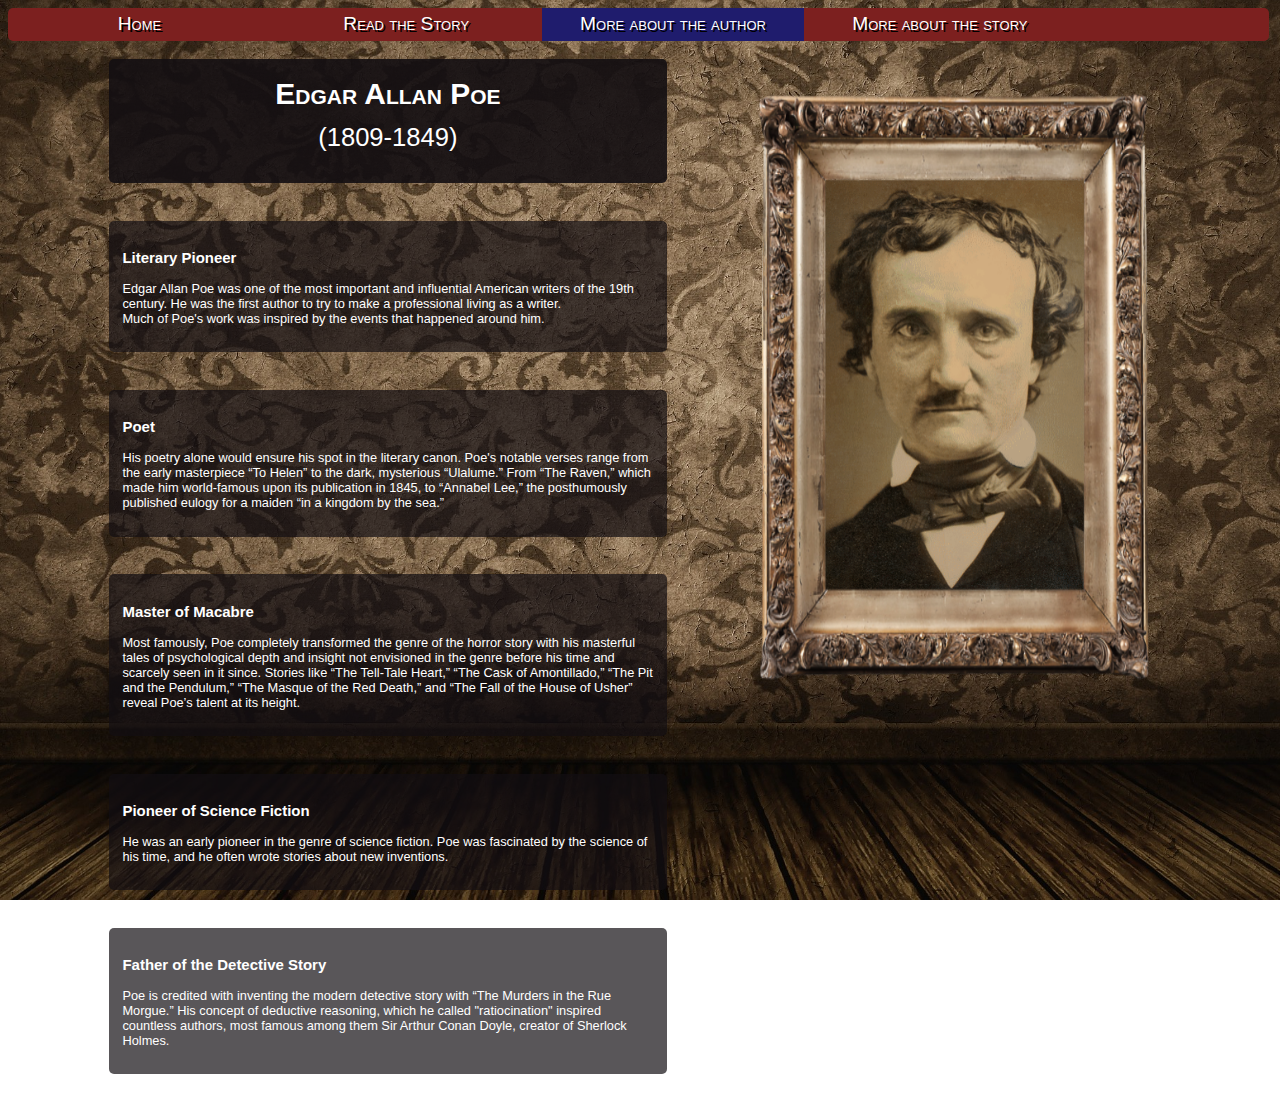
<file: Author.html>
<!doctype html>
<html class="author">
<head>
	<title>More About the Author</title>
	<meta http-equiv="Content-Type" content="text/html;charset=utf-8" />
	<link href="style.css" type="text/css" rel="stylesheet" />
	<script type="text/javascript" src="https://ajax.googleapis.com/ajax/libs/jquery/3.2.1/jquery.min.js"></script>	
</head>
<body class='autor'>
	<header>
		<nav>
		<!--main navigation bar-->
			<ul>
				<li id="Nav_home" class="n_active"><a class="Nav_home" href="index.html">Home</a></li>
				<li id="Nav_story" class="n_active"><a class="Nav_story"  href="story.html">Read the Story</a></li>
				<li id="Nav_author" class="n_active"><a class="Nav_author" href="Author.html">More about the author</a></li>
				<li id="Nav_more" class="n_active"><a class="Nav_more" href="more.html">More about the story</a></li>
			</ul>
		</nav>	
	</header>	
	<img id="poePic" src="images/poe.gif" alt="Edgar Allan Poe portrait">
	<img id="old_frame" src="images/portrait.png" alt="old frame">
		
	<div id="Biography">
	<!--the text informationabout the author-->
		<div class="author_block" id="author_title">
			<h3>Edgar Allan Poe</h3>
			<p>(1809-1849)</p>
		</div>
		
		<div class="author_block" id="literary_pioneer">
			<h3>Literary Pioneer</h3>
				<p>	
					Edgar Allan Poe was one of the most important and influential American writers of the 19th century. He was the first author to try to make a professional living as a writer.<br>
					Much of Poe's work was inspired by the events that happened around him.
				</p>
		</div>
		<div class="author_block" id="poet">
			<h3>Poet</h3>
				<p>
					His poetry alone would ensure his spot in the literary canon. Poe's notable verses range from the early masterpiece “To Helen” to the dark, mysterious “Ulalume.” From “The Raven,” which made him world-famous upon its publication in 1845, to “Annabel Lee,” the posthumously published eulogy for a maiden “in a kingdom by the sea.”
				</p>
		</div>
		<div class="author_block" id="Master">
			<h3>Master of Macabre</h3>
				<p>
					Most famously, Poe completely transformed the genre of the horror story with his masterful tales of psychological depth and insight not envisioned in the genre before his time and scarcely seen in it since. Stories like “The Tell-Tale Heart,” “The Cask of Amontillado,” “The Pit and the Pendulum,” “The Masque of the Red Death,” and “The Fall of the House of Usher” reveal Poe’s talent at its height.
				</p>
		</div>
		<div class="author_block" id="Pioneer">
			<h3>Pioneer of Science Fiction</h3>
			<p>
				He was an early pioneer in the genre of science fiction. Poe was fascinated by the science of his time, and he often wrote stories about new inventions.
			</p>
		</div>
		<div class="author_block" id="Father">
			<h3>Father of the Detective Story</h3>
				<p>
					Poe is credited with inventing the modern detective story with “The Murders in the Rue Morgue.” His concept of deductive reasoning, which he called "ratiocination" inspired countless authors, most famous among them Sir Arthur Conan Doyle, creator of Sherlock Holmes.
				</p>
		</div>
	</div>
	<script type="text/javascript" src="script.js"> </script>

</body>
</html>
</file>
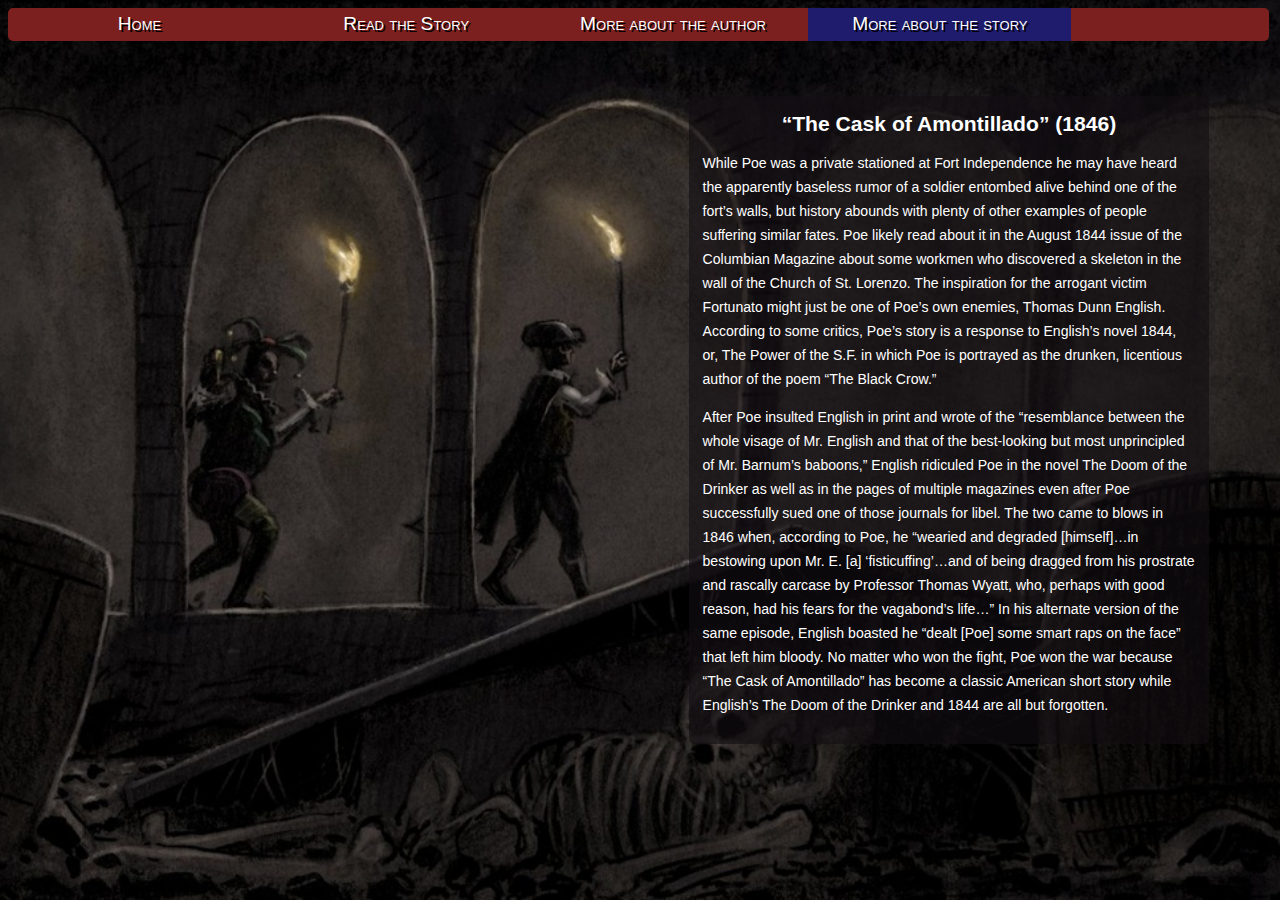
<file: more.html>
<!doctype html>
<html>
<head>
	<title>More About the Story</title>
	<meta http-equiv="Content-Type" content="text/html;charset=utf-8" />
	<link href="style.css" type="text/css" rel="stylesheet" />
	<script type="text/javascript" src="https://ajax.googleapis.com/ajax/libs/jquery/3.2.1/jquery.min.js"></script>	
</head>
<body class='more'>
	<header id="more_header">	
		<nav>
		<!--main navigation bar-->
			<ul>
				<li id="Nav_home" class="n_active"><a class="Nav_home" href="index.html">Home</a></li>
				<li id="Nav_story" class="n_active"><a class="Nav_story"  href="story.html">Read the Story</a></li>
				<li id="Nav_author" class="n_active"><a class="Nav_author" href="Author.html">More about the author</a></li>
				<li id="Nav_more" class="n_active"><a class="Nav_more" href="more.html">More about the story</a></li>
			</ul>
		</nav>
	</header>
	<div id="more_text">
	<!--Text information about the story-->
		<h2>“The Cask of Amontillado” (1846)</h2>
		<p>
			While Poe was a private stationed at Fort Independence he may have heard the apparently baseless rumor of a soldier entombed alive behind one of the fort’s walls, but history abounds with plenty of other examples of people suffering similar fates. Poe likely read about it in the August 1844 issue of the Columbian Magazine about some workmen who discovered a skeleton in the wall of the Church of St. Lorenzo. The inspiration for the arrogant victim Fortunato might just be one of Poe’s own enemies, Thomas Dunn English. According to some critics, Poe’s story is a response to English’s novel 1844, or, The Power of the S.F. in which Poe is portrayed as the drunken, licentious author of the poem “The Black Crow.” 
		</p>
		<p>
			After Poe insulted English in print and wrote of the “resemblance between the whole visage of Mr. English and that of the best-looking but most unprincipled of Mr. Barnum’s baboons,” English ridiculed Poe in the novel The Doom of the Drinker as well as in the pages of multiple magazines even after Poe successfully sued one of those journals for libel. The two came to blows in 1846 when, according to Poe, he “wearied and degraded [himself]…in bestowing upon Mr. E. [a] ‘fisticuffing’…and of being dragged from his prostrate and rascally carcase by Professor Thomas Wyatt, who, perhaps with good reason, had his fears for the vagabond’s life…” In his alternate version of the same episode, English boasted he “dealt [Poe] some smart raps on the face” that left him bloody. No matter who won the fight, Poe won the war because “The Cask of Amontillado” has become a classic American short story while English’s The Doom of the Drinker and 1844 are all but forgotten.
		</p>
	</div>
	<script type="text/javascript" src="script.js"> </script>
</body>
</html>
</file>
<file: style.css>
section{
	padding:0;
}

.sec1{
	background-image: url("images/candle2.gif");
	background-repeat:repeat-x;
	background-size: 50% 100%;
}
.sec2{
	background-image: url("images/road.jpg");
	background-size: cover;
	background-position: right;
	background-attachment: fixed;
}

.sec3{
	background-image: url("images/mantion2.png");
	background-size: cover;
	background-repeat:repeat-x;
	background-position: right;
	background-attachment: fixed;
}
.sec4{
	background-image: url("images/mazmorras2.png");
	background-size: cover;
	background-position: right;
	background-attachment: fixed;
}
.sec5{
	background-image: url("images/wall3.png");
	background-size: cover;
	background-position: right;
	background-attachment: fixed;
}
.story{
	background-color: black;
	margin:0px;
	padding:5pt;
	min-width: 1000px;
}
.pages{
	background-image: url("images/paper_book.jpg");
	opacity: .85;
	padding: 32px;
	border-radius: 5px;
	max-width: 500px;
	height:640px;
	font-family: Georgia, Times, "Times New Roman", serif;
	margin-bottom: 15px;
	margin-top: 15px;
	margin-left:100px;
}
#page0{
	margin-top: 4%;
}
#pageNav ul{
	background-color: rgba(124, 32, 31,.7);
	padding: 0px;
	list-style-type: none;
	border-radius: 5px;
	position:fixed;
	top:0px;
	margin-top:12%;
}

#pageNav ul li{
	display: inline-box;
	text-align: center;
	line-height: 300%;
	width: 60pt;
}
#pageNav ul li a{
	color:white;
	font-family: "Century Gothic", CenturyGothic, AppleGothic, sans-serif;
	font-size: 1vw;
	text-decoration: none;
	text-shadow: 2px 2px Black;
}


nav ul{
	list-style-type: none;
	margin:0;
	border-radius: 5px;
	padding: 0;
	background-color: rgb(124, 32, 31);
	position: fixed;
	z-index: 1;
	width: 98.5%;
}
nav ul li{
	display: inline-block;
	text-align: center;
	padding: 4pt;
	width: 20%;
	margin:0;
	
}
nav ul li a{
	display: box;
	font-family: "Century Gothic", CenturyGothic, AppleGothic, sans-serif;
	text-shadow: 2px 2px Black;
	font-size: 1.5vw;
	color:white;
	font-variant: small-caps;
	text-decoration: none;
}
#page0{
	font-size: 3vw;
	font-weight: bold;
	text-align: center;
}
#page0 span{
	font-size: 1.7vw;
}
audio{
	position:fixed;
	bottom: 0px;
	right: 0px;
}

.author{
	background: url("images/backgroundwall.jpg")  no-repeat center center fixed;
	background-size: cover;
	
}

#poePic {
	position: fixed;
	right: 14%;
   	top: 20%;
   	width: 23%;
   	height: 46%;	
}
#old_frame{
	position: fixed;
	right: 9%;
   	top: 8%;
   	width: 33%;
   	height: 70%;
}
.author_block{
	background-color: rgba(19,14,18,.7); 
	padding: 10pt;
	border-radius: 5px;
	margin-right: 6%;
	margin-left: 8%;
	margin-bottom: 3%;
	width: 42%;
	color: white;
	font-family: "Century Gothic", CenturyGothic, AppleGothic, sans-serif;
	float: left;
	font-size: 1vw;
}
#author_title{
	background-color: rgba(19,14,18,.9); 
	margin-top: 4%;
	font-size: 2vw;
	padding-top: 0;
	text-align: center;
	line-height: 1vw;
	font-variant: small-caps;

}
.more{
	background: url("images/caskback.jpg") no-repeat center center fixed;
	background-size: cover;
}	
#more_text{
	color:white;
	max-width: 39%;
	padding: 10pt;
	background-color: rgba(19,14,18,.6); 
	border-radius: 5px;
	font-family: "Century Gothic", CenturyGothic, AppleGothic, sans-serif;
	font-size: 1.1vw;
	float: right;
	margin-right: 5%;
	margin-top: 7%;
	line-height: 18pt;
}
#more_text h2{
	text-align: center;
	margin: 2pt;
}
.home{
	background: url("images/oldbook2.jpg") no-repeat center center fixed;
	background-size: contain;
	background-color: rgb(19,14,18);

}
#home_title{
	color:white;
	max-width: 100%;
	font-family: Georgia, Times, "Times New Roman", serif;
	font-size: 5.5vw;
	font-variant: small-caps;
	text-shadow: 2px 2px black;
	margin-top: 8%;
	margin-bottom:1px;
	text-align: center;
	float:left;
	margin-left: 36%;	
}
#home_subtitle {
	color:white;
	max-width: 100%;
	font-family: Georgia, Times, "Times New Roman", serif;
	font-variant: small-caps;
	text-shadow: 2px 2px black;
	text-align: center;
	float:left;
	margin-left: 42%;
	font-size: 2.5vw;
	margin-top: 8;
	clear: left;
}

.Here{
	background-color: rgb(31, 28, 109);
}

.this_page{
	background-color: rgba(168, 27, 25,1);
}

.fun_fact{
	background-color: rgba(19,14,18,.9); 
	color:yellow;
	font-size: 1vw;
	font-family: "Century Gothic", CenturyGothic, AppleGothic, sans-serif;
	
	position: fixed;
	top: 70pt;
	left: 65%;
	width: 30%;
	margin: 1%;
	padding: 1%;
	border-radius: 5px;
}
.ff_content img{
	display: block;
	margin: auto;
	width: 50%;
}

.word{
	font-size:2vw;
	font-weight: bold;
	color:rgb(31, 28, 109);
	text-shadow: 2px 2px white;
	text-decoration: underline;
}
 .word:hover, #autoplay:hover{
 	font-weight: bold;
 	font-style: italic;
 	
 }
 #autoplay{
 	font-size:2vw;
	font-weight: bold;
	color:rgb(31, 28, 109);
	text-shadow: 2px 2px white;
	border:solid 2px rgb(31, 28, 109);
	padding: 2px;

 }
</file>
